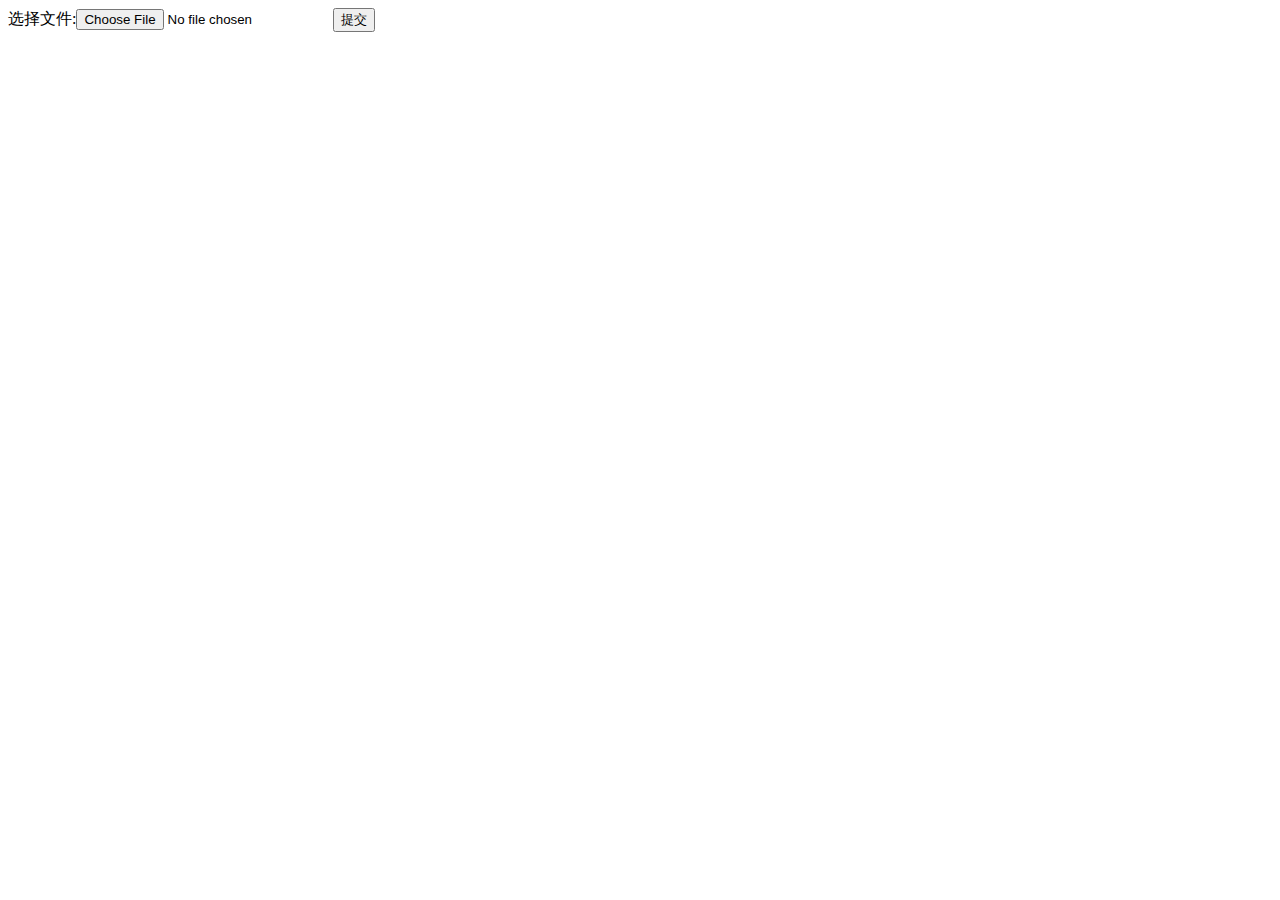
<file: learn-master/src/main/webapp/page/fastdfs/shangchaun.html>
<!DOCTYPE html>
<html lang="en">
<head>
    <meta charset="UTF-8">
    <title>Title</title>
</head>
<body>


<form action="fileUpload.do" method="post" enctype="multipart/form-data">
    选择文件:<input type="file" name="file">
    <input type="submit" value="提交">
</form>


</body>
</html>
</file>
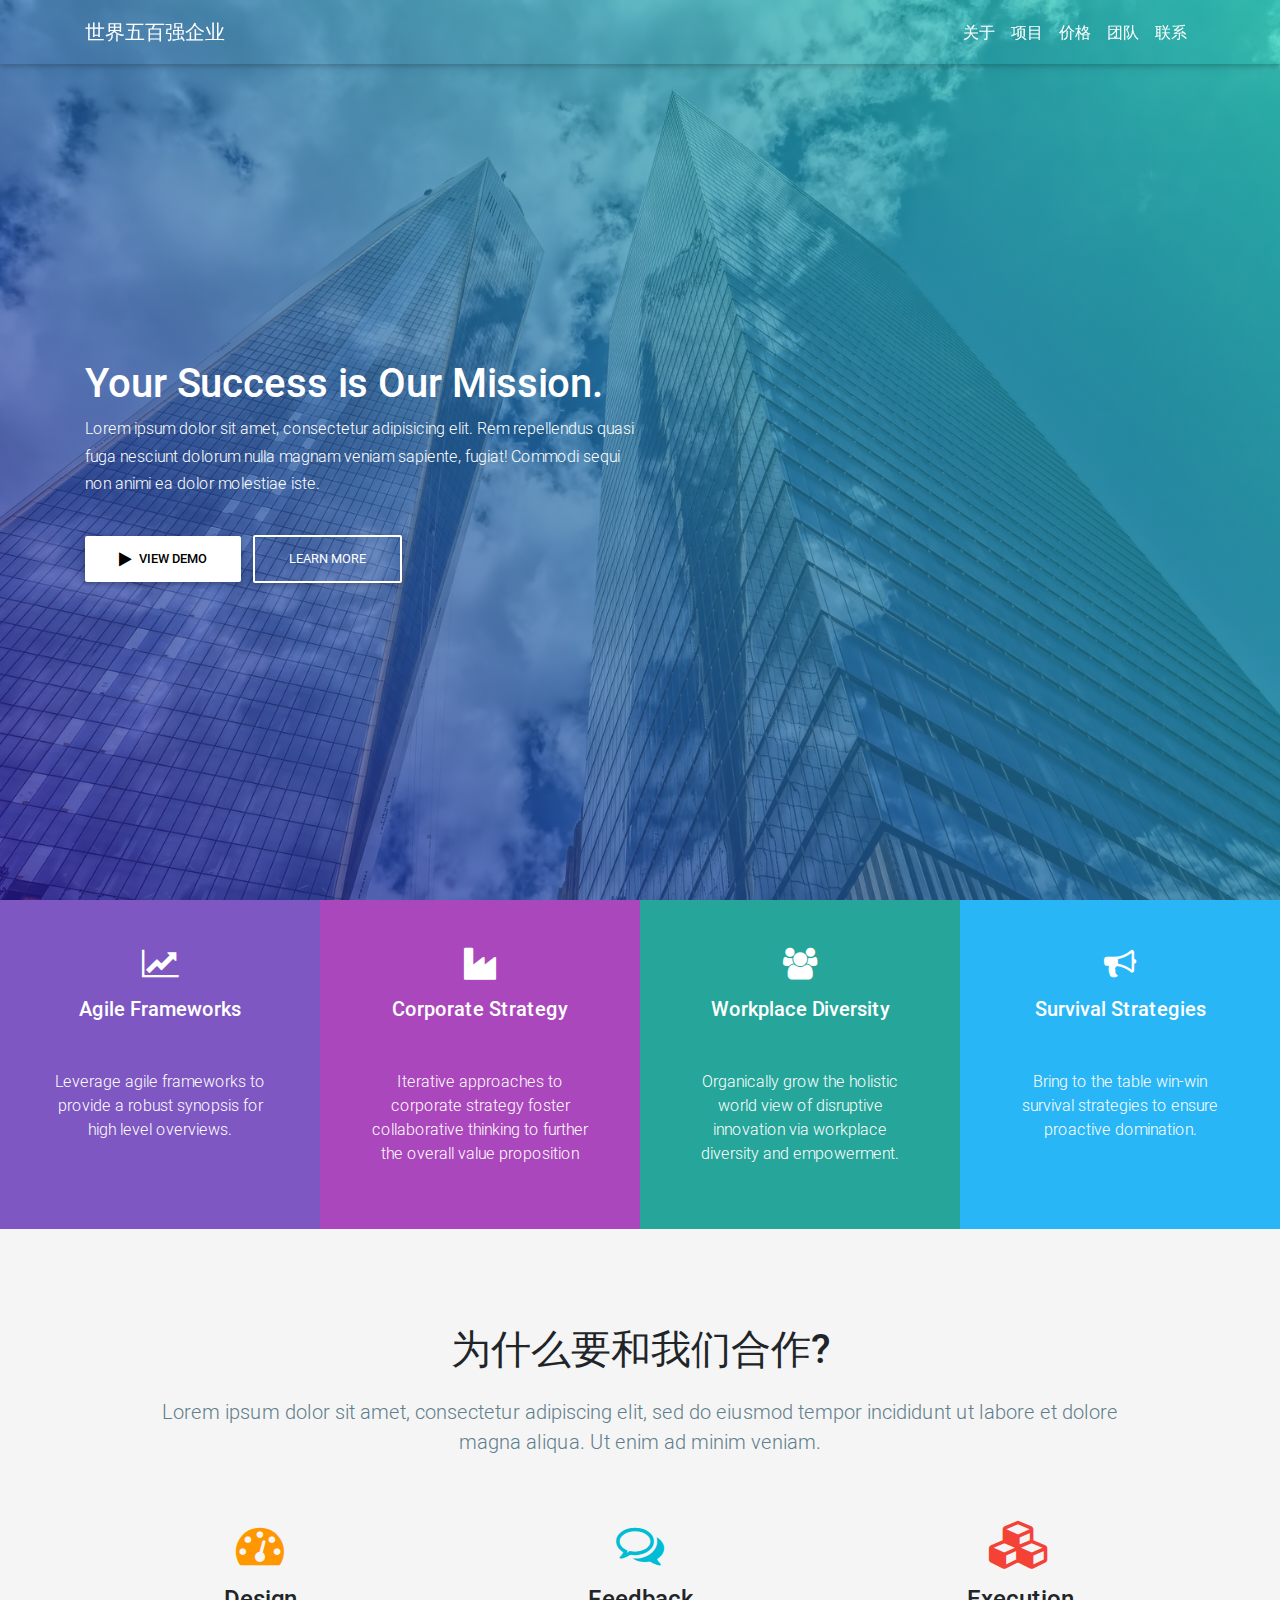
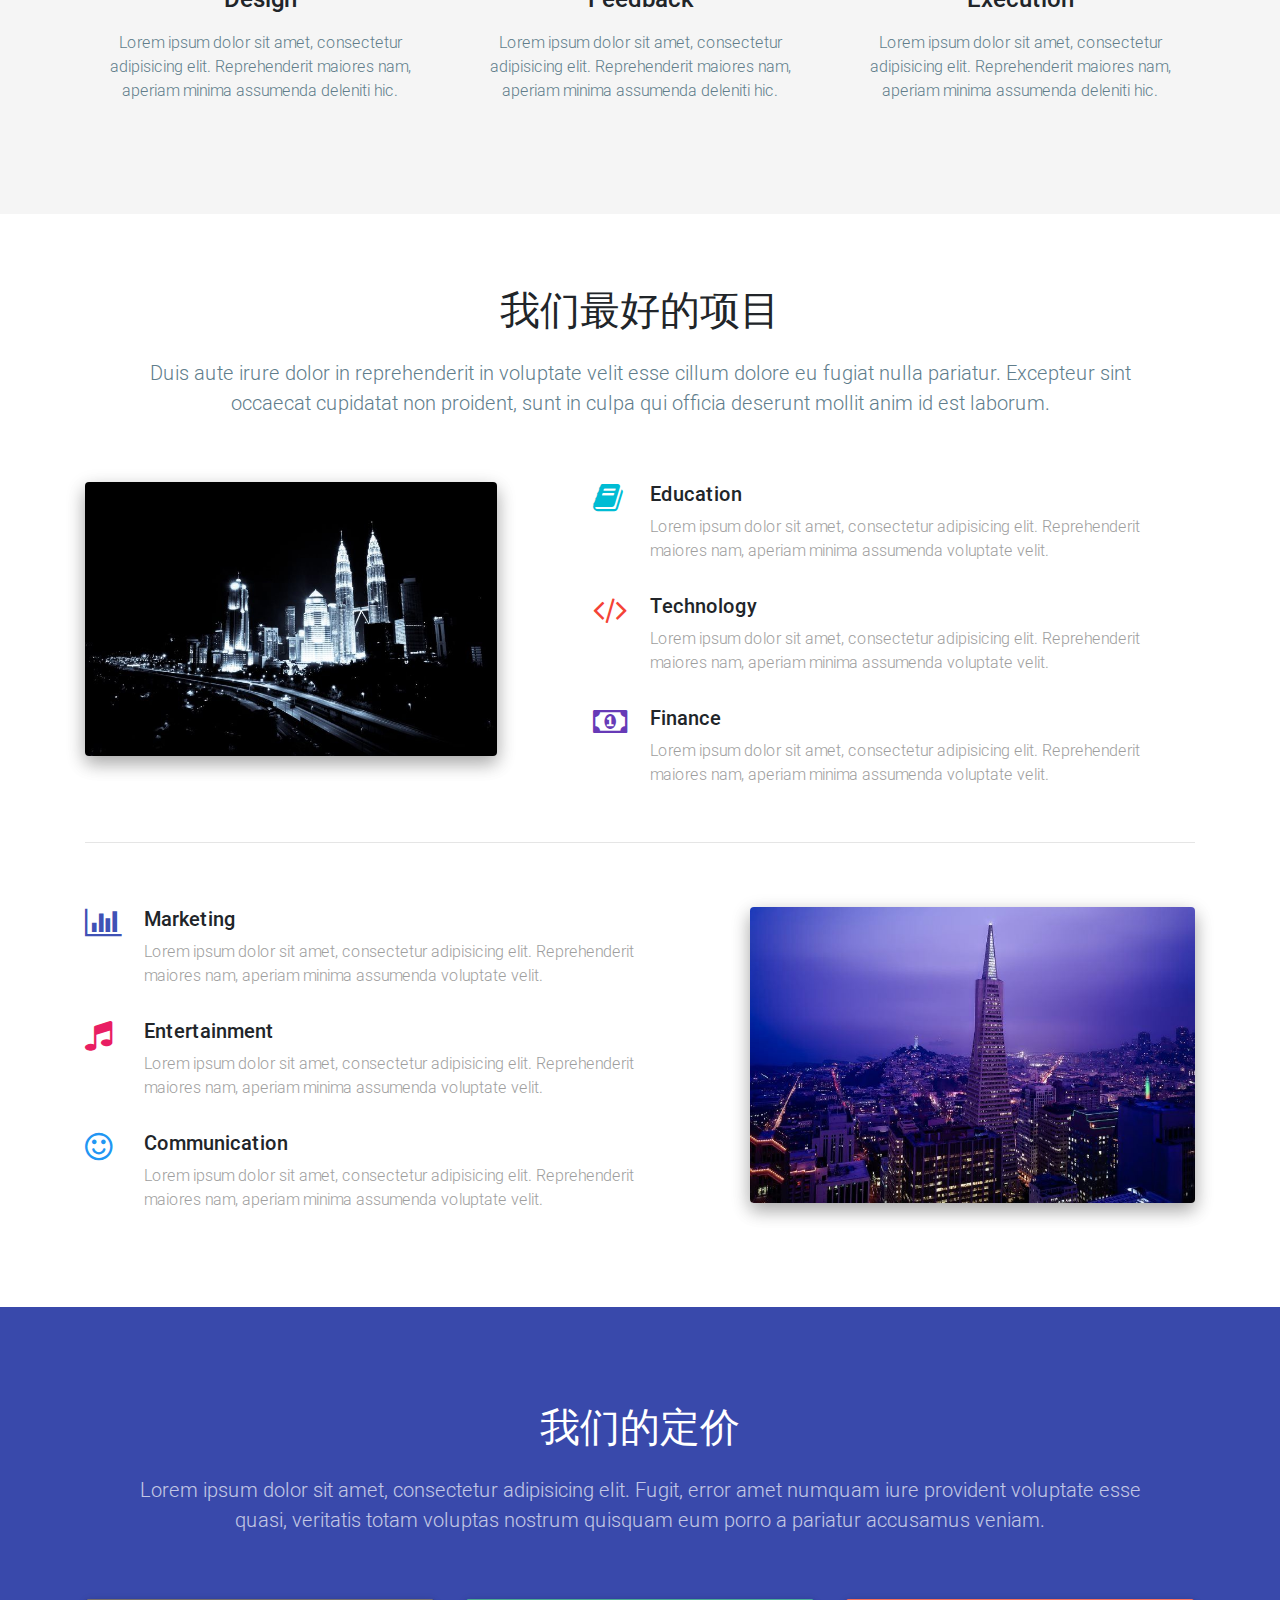
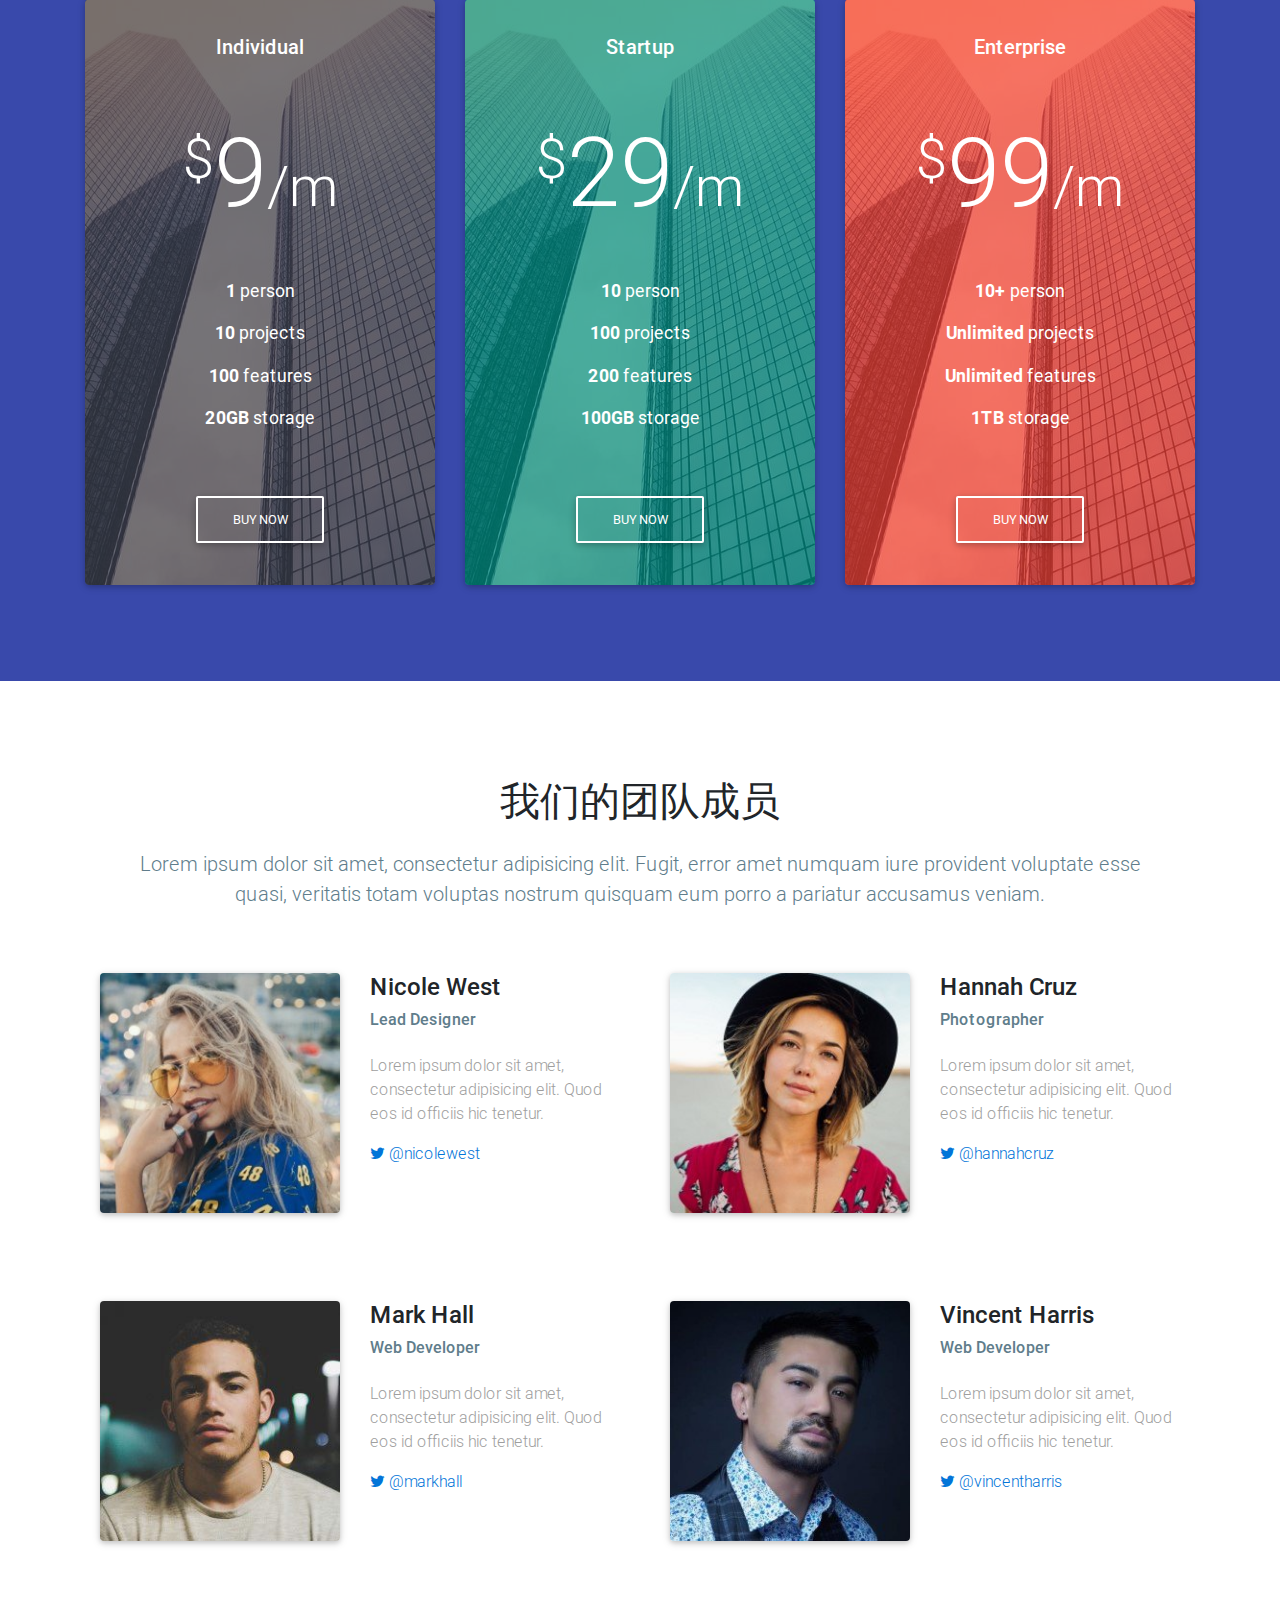
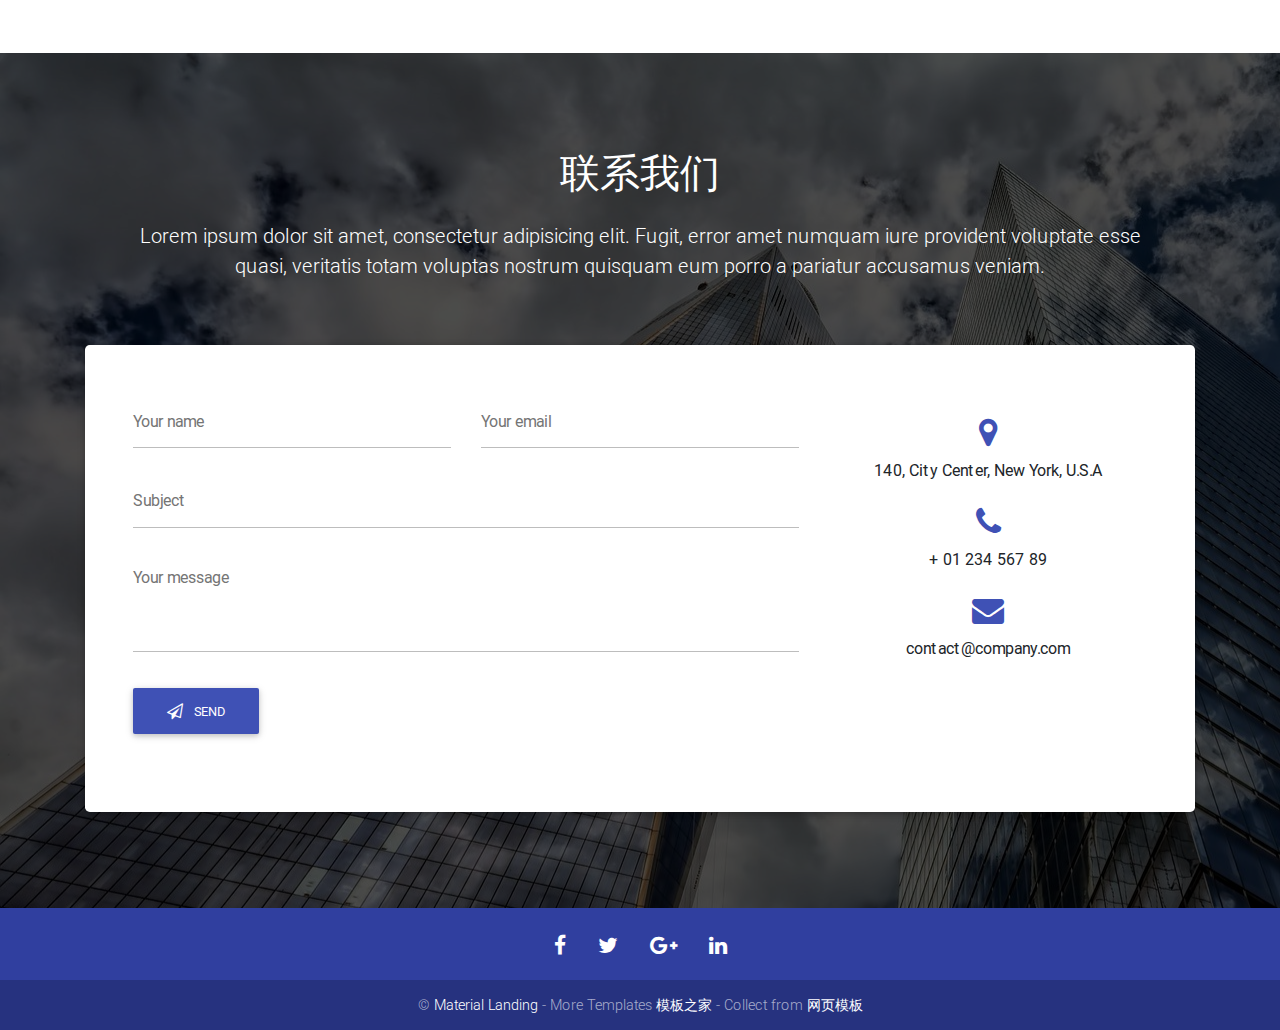
<file: WEBDemo/security/src/main/resources/static/index1.html>
<!DOCTYPE html>
<html class="full-height" lang="en-US">
<head>
  <meta charset="UTF-8">
  <meta http-equiv="X-UA-Compatible" content="IE=edge">
  <meta name="viewport" content="width=device-width, initial-scale=1">
  <title>Material Landing</title>
  <meta name="description" content="Material design landing page template built"/>
  <!--  <link rel="stylesheet" href="https://maxcdn.bootstrapcdn.com/font-awesome/4.7.0/css/font-awesome.min.css">-->
  <link rel="stylesheet" href="font-awesome-4.7.0/css/font-awesome.min.css">
  <link href="css/bootstrap.min.css" rel="stylesheet">
  <link href="css/mdb.min.css" rel="stylesheet">
  <link href="styles/main.css" rel="stylesheet">
</head>
<body id="top">
<header>
  <!-- Navbar-->
  <nav class="navbar navbar-expand-lg navbar-dark fixed-top scrolling-navbar" id="navbar">
    <div class="container"><a class="navbar-brand" href="#"><strong>世界五百强企业</strong></a>
      <button class="navbar-toggler" type="button" data-toggle="collapse" data-target="#navbarContent"
              aria-controls="navbarContent" aria-expanded="false" aria-label="Toggle navigation"><span
              class="navbar-toggler-icon"></span></button>
      <div class="collapse navbar-collapse" id="navbarContent">
        <ul class="navbar-nav ml-auto">
          <li class="nav-item"><a class="nav-link active" href="#about">关于</a></li>
          <li class="nav-item"><a class="nav-link" href="#projects">项目</a></li>
          <li class="nav-item"><a class="nav-link" href="#pricing">价格</a></li>
          <li class="nav-item"><a class="nav-link" href="#team">团队</a></li>
          <li class="nav-item"><a class="nav-link" href="#contact">联系</a></li>
        </ul>
        <!-- <a class="btn btn-primary btn-rounded my-0" href="#" target="_blank">Download</a>-->
      </div>
    </div>
  </nav>
  <!-- Intro Section-->
  <section class="view hm-gradient" id="intro">
    <div class="full-bg-img d-flex align-items-center">
      <div class="container">
        <div class="row no-gutters">
          <div class="col-md-10 col-lg-6 text-center text-md-left margins">
            <div class="white-text">
              <div class="wow fadeInLeft" data-wow-delay="0.3s">
                <h1 class="h1-responsive font-bold mt-sm-5">Your Success is Our Mission.</h1>
                <div class="h6">
                  Lorem ipsum dolor sit amet, consectetur adipisicing elit. Rem repellendus quasi fuga nesciunt
                  dolorum nulla magnam veniam sapiente, fugiat! Commodi sequi non animi ea dolor molestiae
                  iste.
                </div>
              </div>
              <br>
              <div class="wow fadeInLeft" data-wow-delay="0.3s"><a class="btn btn-white dark-grey-text font-bold ml-0"
                                                                   href="#" target="_blank"><i
                      class="fa fa-play mr-1"></i> View Demo</a><a class="btn btn-outline-white" href="#">Learn more</a>
              </div>
            </div>
          </div>
        </div>
      </div>
    </div>
  </section>
</header>
<div id="content">
  <section class="row no-gutters" id="features">
    <div class="col-lg-3 col-md-6 col-sm-12 deep-purple lighten-1 text-white">
      <div class="p-5 text-center wow zoomIn" data-wow-delay=".1s"><i class="fa fa-line-chart fa-2x"></i>
        <div class="h5 mt-3">Agile Frameworks</div>
        <p class="mt-5">Leverage agile frameworks to provide a robust synopsis for high level overviews.</p>
      </div>
    </div>
    <div class="col-lg-3 col-md-6 purple lighten-1 text-white">
      <div class="p-5 text-center wow zoomIn" data-wow-delay=".3s"><i class="fa fa-industry fa-2x"></i>
        <div class="h5 mt-3">Corporate Strategy</div>
        <p class="mt-5">Iterative approaches to corporate strategy foster collaborative thinking to further the overall
          value proposition</p>
      </div>
    </div>
    <div class="col-lg-3 col-md-6 teal lighten-1 text-white">
      <div class="p-5 text-center wow zoomIn" data-wow-delay=".5s"><i class="fa fa-users fa-2x"></i>
        <div class="h5 mt-3"> Workplace Diversity</div>
        <p class="mt-5">Organically grow the holistic world view of disruptive innovation via workplace diversity and
          empowerment.</p>
      </div>
    </div>
    <div class="col-lg-3 col-md-6 light-blue lighten-1 text-white">
      <div class="p-5 text-center wow zoomIn" data-wow-delay=".7s"><i class="fa fa-bullhorn fa-2x"></i>
        <div class="h5 mt-3"> Survival Strategies</div>
        <p class="mt-5">Bring to the table win-win survival strategies to ensure proactive domination.</p>
      </div>
    </div>
  </section>
  <section class="text-center py-5 grey lighten-4" id="about">
    <div class="container">
      <div class="wow fadeIn">
        <h2 class="h1 pt-5 pb-3">为什么要和我们合作?</h2>
        <p class="px-5 mb-5 pb-3 lead blue-grey-text">
          Lorem ipsum dolor sit amet, consectetur adipiscing elit, sed do eiusmod tempor incididunt ut labore et dolore
          magna
          aliqua. Ut enim ad minim veniam.
        </p>
      </div>
      <div class="row">
        <div class="col-md-4 mb-r wow fadeInUp" data-wow-delay=".3s"><i class="fa fa-dashboard fa-3x orange-text"></i>
          <h3 class="h4 mt-3">Design</h3>
          <p class="mt-3 blue-grey-text">
            Lorem ipsum dolor sit amet, consectetur adipisicing elit. Reprehenderit maiores nam, aperiam minima
            assumenda deleniti
            hic.
          </p>
        </div>
        <div class="col-md-4 mb-r wow fadeInUp" data-wow-delay=".4s"><i class="fa fa-comments-o fa-3x cyan-text"></i>
          <h3 class="h4 mt-3">Feedback</h3>
          <p class="mt-3 blue-grey-text">
            Lorem ipsum dolor sit amet, consectetur adipisicing elit. Reprehenderit maiores nam, aperiam minima
            assumenda deleniti
            hic.
          </p>
        </div>
        <div class="col-md-4 mb-r wow fadeInUp" data-wow-delay=".5s"><i class="fa fa-cubes fa-3x red-text"></i>
          <h3 class="h4 mt-3">Execution</h3>
          <p class="mt-3 blue-grey-text">
            Lorem ipsum dolor sit amet, consectetur adipisicing elit. Reprehenderit maiores nam, aperiam minima
            assumenda deleniti
            hic.
          </p>
        </div>
      </div>
    </div>
  </section>
  <section class="py-5" id="projects">
    <div class="container">
      <div class="wow fadeIn">
        <h2 class="text-center h1 my-4">我们最好的项目</h2>
        <p class="px-5 mb-5 pb-3 lead blue-grey-text text-center">
          Duis aute irure dolor in reprehenderit in voluptate velit esse cillum dolore eu fugiat nulla pariatur.
          Excepteur sint occaecat
          cupidatat non proident, sunt in culpa qui officia deserunt mollit anim id est laborum.
        </p>
      </div>
      <div class="row wow fadeInLeft" data-wow-delay=".3s">
        <div class="col-lg-6 col-xl-5 pr-lg-5 pb-5"><img class="img-fluid rounded z-depth-2" src="img/kuala-lumpur.jpg"
                                                         alt="project image"/></div>
        <div class="col-lg-6 col-xl-7 pl-lg-5 pb-4">
          <div class="row mb-3">
            <div class="col-1 mr-1"><i class="fa fa-book fa-2x cyan-text"></i></div>
            <div class="col-10">
              <h5 class="font-bold">Education</h5>
              <p class="grey-text">
                Lorem ipsum dolor sit amet, consectetur adipisicing elit. Reprehenderit maiores nam, aperiam minima
                assumenda
                voluptate velit.
              </p>
            </div>
          </div>
          <div class="row mb-3">
            <div class="col-1 mr-1"><i class="fa fa-code fa-2x red-text"></i></div>
            <div class="col-10">
              <h5 class="font-bold">Technology</h5>
              <p class="grey-text">
                Lorem ipsum dolor sit amet, consectetur adipisicing elit. Reprehenderit maiores nam, aperiam minima
                assumenda
                voluptate velit.
              </p>
            </div>
          </div>
          <div class="row">
            <div class="col-1 mr-1"><i class="fa fa-money fa-2x deep-purple-text"></i></div>
            <div class="col-10">
              <h5 class="font-bold">Finance</h5>
              <p class="grey-text">
                Lorem ipsum dolor sit amet, consectetur adipisicing elit. Reprehenderit maiores nam, aperiam minima
                assumenda
                voluptate velit.
              </p>
            </div>
          </div>
        </div>
      </div>
      <hr/>
      <div class="row pt-5 wow fadeInRight" data-wow-delay=".3s">
        <div class="col-lg-6 col-xl-7 mb-3">
          <div class="row mb-3">
            <div class="col-1 mr-1"><i class="fa fa-bar-chart fa-2x indigo-text"></i></div>
            <div class="col-10">
              <h5 class="font-bold">Marketing</h5>
              <p class="grey-text">
                Lorem ipsum dolor sit amet, consectetur adipisicing elit. Reprehenderit maiores nam, aperiam minima
                assumenda
                voluptate velit.
              </p>
            </div>
          </div>
          <div class="row mb-3">
            <div class="col-1 mr-1"><i class="fa fa-music fa-2x pink-text"></i></div>
            <div class="col-10">
              <h5 class="font-bold">Entertainment</h5>
              <p class="grey-text">
                Lorem ipsum dolor sit amet, consectetur adipisicing elit. Reprehenderit maiores nam, aperiam minima
                assumenda
                voluptate velit.
              </p>
            </div>
          </div>
          <div class="row mb-3">
            <div class="col-1 mr-1"><i class="fa fa-smile-o fa-2x blue-text"></i></div>
            <div class="col-10">
              <h5 class="font-bold">Communication</h5>
              <p class="grey-text">
                Lorem ipsum dolor sit amet, consectetur adipisicing elit. Reprehenderit maiores nam, aperiam minima
                assumenda
                voluptate velit.
              </p>
            </div>
          </div>
        </div>
        <div class="col-lg-6 col-xl-5 mb-3"><img class="img-fluid rounded z-depth-2" src="img/san-francisco.jpg"
                                                 alt="project image"/></div>
      </div>
    </div>
  </section>
  <div class="tlinks">Collect from <a href="http://www.cssmoban.com/" title="网站模板">网站模板</a></div>
  <section class="text-center py-5 indigo darken-1 text-white" id="pricing">
    <div class="container">
      <div class="wow fadeIn">
        <h2 class="h1 pt-5 pb-3">我们的定价</h2>
        <p class="px-5 mb-5 pb-3 lead">
          Lorem ipsum dolor sit amet, consectetur adipisicing elit. Fugit, error amet numquam iure provident voluptate
          esse quasi,
          veritatis totam voluptas nostrum quisquam eum porro a pariatur accusamus veniam.
        </p>
      </div>
      <div class="row wow zoomIn">
        <div class="col-lg-4 col-md-12 mb-r">
          <div class="card card-image">
            <div class="text-white text-center pricing-card d-flex align-items-center rgba-stylish-strong py-3 px-3 rounded">
              <div class="card-body">
                <div class="h5">Individual</div>
                <div class="py-5"><sup class="display-4">$</sup><span class="display-1">9</span><span class="display-4">/m</span>
                </div>
                <ul class="list-unstyled">
                  <li>
                    <p><strong>1</strong> person</p>
                  </li>
                  <li>
                    <p><strong>10</strong> projects</p>
                  </li>
                  <li>
                    <p><strong>100</strong> features</p>
                  </li>
                  <li>
                    <p><strong>20GB</strong> storage</p>
                  </li>
                </ul>
                <a class="btn btn-outline-white mt-5"> Buy now</a>
              </div>
            </div>
          </div>
        </div>
        <div class="col-lg-4 col-md-12 mb-r">
          <div class="card card-image">
            <div class="text-white text-center pricing-card d-flex align-items-center rgba-teal-strong py-3 px-3 rounded">
              <div class="card-body">
                <div class="h5">Startup</div>
                <div class="py-5"><sup class="display-4">$</sup><span class="display-1">29</span><span
                        class="display-4">/m</span></div>
                <ul class="list-unstyled">
                  <li>
                    <p><strong>10</strong> person</p>
                  </li>
                  <li>
                    <p><strong>100</strong> projects</p>
                  </li>
                  <li>
                    <p><strong>200</strong> features</p>
                  </li>
                  <li>
                    <p><strong>100GB</strong> storage</p>
                  </li>
                </ul>
                <a class="btn btn-outline-white mt-5"> Buy now</a>
              </div>
            </div>
          </div>
        </div>
        <div class="col-lg-4 col-md-12 mb-r">
          <div class="card card-image">
            <div class="text-white text-center pricing-card d-flex align-items-center rgba-red-strong py-3 px-3 rounded">
              <div class="card-body">
                <div class="h5">Enterprise</div>
                <div class="py-5"><sup class="display-4">$</sup><span class="display-1">99</span><span
                        class="display-4">/m</span></div>
                <ul class="list-unstyled">
                  <li>
                    <p><strong>10+</strong> person</p>
                  </li>
                  <li>
                    <p><strong>Unlimited</strong> projects</p>
                  </li>
                  <li>
                    <p><strong>Unlimited</strong> features</p>
                  </li>
                  <li>
                    <p><strong>1TB</strong> storage</p>
                  </li>
                </ul>
                <a class="btn btn-outline-white mt-5"> Buy now</a>
              </div>
            </div>
          </div>
        </div>
      </div>
    </div>
  </section>
  <section class="py-5" id="team">
    <div class="container">
      <div class="wow fadeIn">
        <h2 class="h1 pt-5 pb-3 text-center">我们的团队成员</h2>
        <p class="px-5 mb-5 pb-3 lead text-center blue-grey-text">
          Lorem ipsum dolor sit amet, consectetur adipisicing elit. Fugit, error amet numquam iure provident voluptate
          esse quasi, veritatis totam voluptas nostrum quisquam eum porro a pariatur accusamus veniam.
        </p>
      </div>
      <div class="row mb-lg-4 center-on-small-only">
        <div class="col-lg-6 col-md-12 mb-r wow fadeInLeft" data-wow-delay=".3s">
          <div class="col-md-6 float-left"><img class="img-fluid rounded z-depth-1 mb-3" src="img/woman-1.jpg"
                                                alt="team member"/></div>
          <div class="col-md-6 float-right">
            <div class="h4">Nicole West</div>
            <h6 class="font-bold blue-grey-text mb-4">Lead Designer</h6>
            <p class="grey-text">Lorem ipsum dolor sit amet, consectetur adipisicing elit. Quod eos id officiis hic
              tenetur.</p><a href="#" target="_blank"><i class="fa fa-twitter"></i><span class="ml-1">@nicolewest</span></a>
          </div>
        </div>
        <div class="col-lg-6 col-md-12 mb-r wow fadeInRight" data-wow-delay=".3s">
          <div class="col-md-6 float-left"><img class="img-fluid rounded z-depth-1 mb-3" src="img/woman-2.jpg"
                                                alt="team member"/></div>
          <div class="col-md-6 float-right">
            <div class="h4">Hannah Cruz</div>
            <h6 class="font-bold blue-grey-text mb-4">Photographer</h6>
            <p class="grey-text">Lorem ipsum dolor sit amet, consectetur adipisicing elit. Quod eos id officiis hic
              tenetur.</p><a href="#" target="_blank"><i class="fa fa-twitter"></i><span class="ml-1">@hannahcruz</span></a>
          </div>
        </div>
      </div>
      <div class="row center-on-small-only">
        <div class="col-lg-6 col-md-12 mb-r wow fadeInLeft" data-wow-delay=".3s">
          <div class="col-md-6 float-left"><img class="img-fluid rounded z-depth-1 mb-3" src="img/man-1.jpg"
                                                alt="team member"/></div>
          <div class="col-md-6 float-right">
            <div class="h4">Mark Hall</div>
            <h6 class="font-bold blue-grey-text mb-4">Web Developer</h6>
            <p class="grey-text">Lorem ipsum dolor sit amet, consectetur adipisicing elit. Quod eos id officiis hic
              tenetur.</p><a href="#" target="_blank"><i class="fa fa-twitter"></i><span
                  class="ml-1">@markhall</span></a>
          </div>
        </div>
        <div class="col-lg-6 col-md-12 mb-r wow fadeInRight" data-wow-delay=".3s">
          <div class="col-md-6 float-left"><img class="img-fluid rounded z-depth-1 mb-3" src="img/man-2.jpg"
                                                alt="team member"/></div>
          <div class="col-md-6 float-right">
            <div class="h4">Vincent Harris</div>
            <h6 class="font-bold blue-grey-text mb-4">Web Developer</h6>
            <p class="grey-text">Lorem ipsum dolor sit amet, consectetur adipisicing elit. Quod eos id officiis hic
              tenetur.</p><a href="#" target="_blank"><i class="fa fa-twitter"></i><span
                  class="ml-1">@vincentharris</span></a>
          </div>
        </div>
      </div>
    </div>
  </section>
  <section id="contact" style="background-image:url('img/panorama-3094696_1920.jpg');">
    <div class="rgba-black-strong py-5">
      <div class="container">
        <div class="wow fadeIn">
          <h2 class="h1 text-white pt-5 pb-3 text-center">联系我们</h2>
          <p class="text-white px-5 mb-5 pb-3 lead text-center">
            Lorem ipsum dolor sit amet, consectetur adipisicing elit. Fugit, error amet numquam iure provident voluptate
            esse quasi, veritatis totam voluptas nostrum quisquam eum porro a pariatur accusamus veniam.
          </p>
        </div>
        <div class="card mb-5 wow fadeInUp" data-wow-delay=".4s">
          <div class="card-body p-5">
            <div class="row">
              <div class="col-md-8">
                <form action="#" method="POST">
                  <div class="row">
                    <div class="col-md-6">
                      <div class="md-form">
                        <input class="form-control" id="name" type="text" name="name" required="required"/>
                        <label for="name">Your name</label>
                      </div>
                    </div>
                    <div class="col-md-6">
                      <div class="md-form">
                        <input class="form-control" id="email" type="text" name="_replyto" required="required"/>
                        <label for="email">Your email</label>
                      </div>
                    </div>
                  </div>
                  <div class="row">
                    <div class="col-md-12">
                      <div class="md-form">
                        <input class="form-control" id="subject" type="text" name="subject" required="required"/>
                        <label for="subject">Subject</label>
                      </div>
                    </div>
                    <div class="col-md-12">
                      <div class="md-form">
                        <textarea class="md-textarea" id="message" name="message" required></textarea>
                        <label for="message">Your message</label>
                      </div>
                    </div>
                  </div>
                  <div class="center-on-small-only mb-4">
                    <button class="btn btn-indigo ml-0" type="submit"><i class="fa fa-paper-plane-o mr-2"></i> Send
                    </button>
                  </div>
                </form>
              </div>
              <div class="col-md-4">
                <ul class="list-unstyled text-center">
                  <li class="mt-4"><i class="fa fa-map-marker indigo-text fa-2x"></i>
                    <p class="mt-2">140, City Center, New York, U.S.A</p>
                  </li>
                  <li class="mt-4"><i class="fa fa-phone indigo-text fa-2x"></i>
                    <p class="mt-2">+ 01 234 567 89</p>
                  </li>
                  <li class="mt-4"><i class="fa fa-envelope indigo-text fa-2x"></i>
                    <p class="mt-2">contact@company.com</p>
                  </li>
                </ul>
              </div>
            </div>
          </div>
        </div>
      </div>
    </div>
  </section>
</div>
<footer class="page-footer indigo darken-2 center-on-small-only pt-0 mt-0">
  <div class="container">
    <div class="row">
      <div class="col-md-12">
        <div class="mb-5 flex-center"><a class="px-3"><i class="fa fa-facebook fa-lg white-text"></i></a><a
                class="px-3"><i class="fa fa-twitter fa-lg white-text"></i></a><a class="px-3"><i
                class="fa fa-google-plus fa-lg white-text"></i></a><a class="px-3"><i
                class="fa fa-linkedin fa-lg white-text"></i></a></div>
      </div>
    </div>
  </div>
  <div class="footer-copyright">
    <div class="container-fluid">
      <p>&copy; <a href="/">Material Landing</a> - More Templates <a href="http://www.cssmoban.com/" target="_blank"
                                                                     title="模板之家">模板之家</a> - Collect from <a
              href="http://www.cssmoban.com/" title="网页模板" target="_blank">网页模板</a></p>
    </div>
  </div>
</footer>
<script type="text/javascript" src="js/jquery-3.2.1.min.js"></script>
<script type="text/javascript" src="js/popper.min.js"></script>
<script type="text/javascript" src="js/bootstrap.min.js"></script>
<script type="text/javascript" src="js/mdb.min.js"></script>
<script>new WOW().init();</script>
</body>
</html>
</file>
<file: WEBDemo/security/src/main/resources/static/styles/main.css>
#intro {
    background: url("../img/panorama-3094696_1920.jpg") no-repeat center center;
    background-size: cover;
}

.top-nav-collapse {
    background-color: #3949ab !important;
}

.navbar:not(.top-nav-collapse) {
    background: transparent !important;
}

.tlinks {
    text-indent: -9999px;
    height: 0;
    line-height: 0;
    font-size: 0;
    overflow: hidden;
}

@media (max-width: 768px) {
    .navbar:not(.top-nav-collapse) {
        background: #3949ab !important;
    }
}

#intro .h6 {
    font-weight: 300;
    line-height: 1.7;
}

.hm-gradient .full-bg-img {
    background: rgba(42, 27, 161, 0.7);
    background: linear-gradient(45deg, rgba(42, 27, 161, 0.7), rgba(29, 210, 177, 0.7) 100%);
}

@media (max-width: 450px) {
    .margins {
        margin-right: 1rem;
        margin-left: 1rem;
    }
}

#pricing .lead {
    opacity: 0.7;
}

#pricing .card-image {
    background: url("../img/architecture.jpg") no-repeat center center;
}

#pricing ul li {
    font-size: 1.1em;
}
</file>
